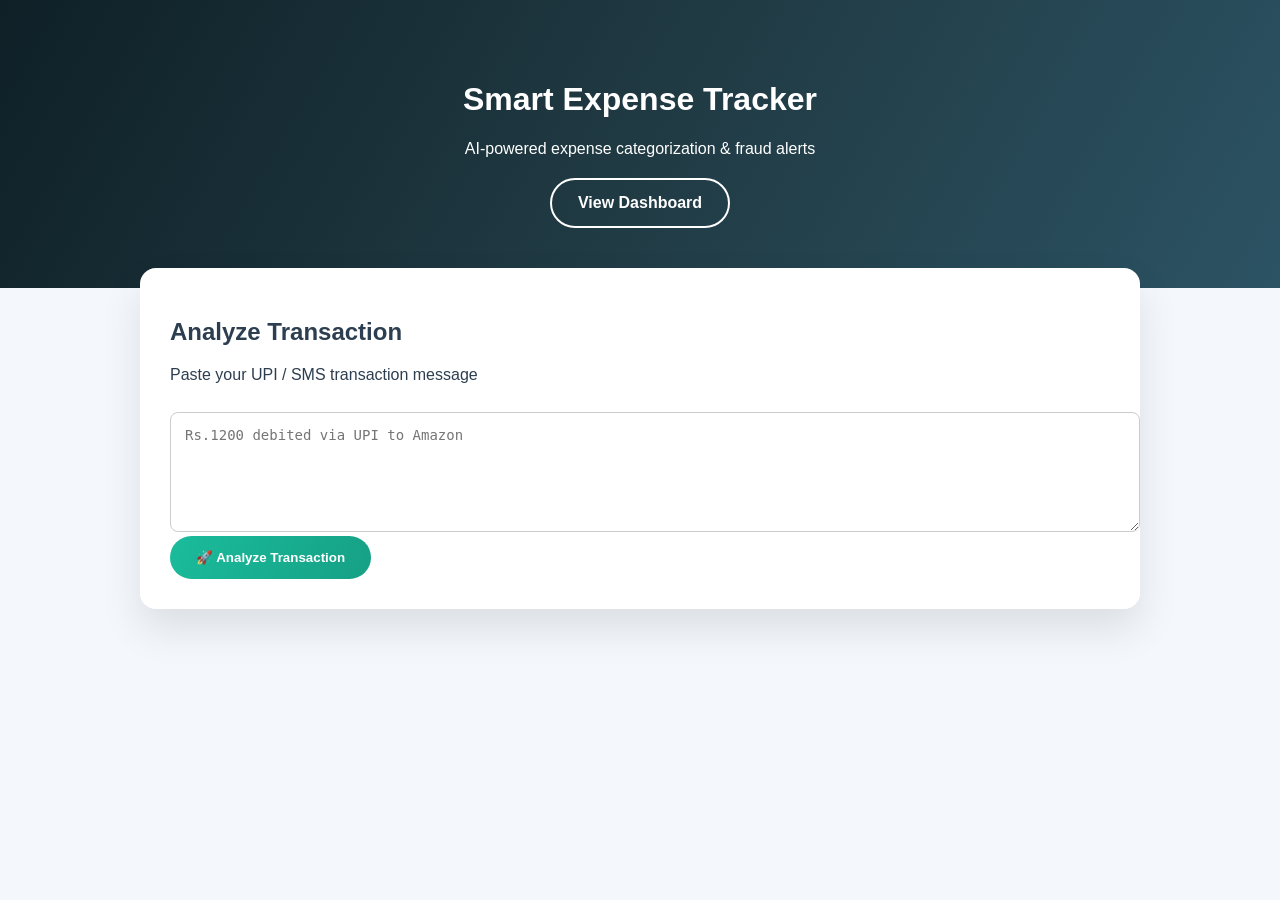
<file: templates/index.html>
<!DOCTYPE html>
<html lang="en">
<head>
    <meta charset="UTF-8">
    <title>Smart Expense Tracker</title>
    <link rel="stylesheet" href="/static/css/style.css">
</head>
<body>

<div class="hero">
    <h1>Smart Expense Tracker</h1>
    <p>AI-powered expense categorization & fraud alerts</p>

    <div class="hero-buttons">
        <a href="/dashboard" class="btn btn-outline">View Dashboard</a>
    </div>
</div>

<div class="container">

    <div class="card glass">
        <h2>Analyze Transaction</h2>
        <p class="small-text">Paste your UPI / SMS transaction message</p>

        <form method="post">
            <textarea name="message"
                placeholder="Rs.1200 debited via UPI to Amazon"
                required></textarea>

            <!-- <button type="submit" class="btn btn-primary"> -->
                <button type="submit" class="btn btn-primary">
    🚀 Analyze Transaction
</button>
</file>
<file: static/css/style.css>
/* Base */
body {
    margin: 0;
    font-family: "Segoe UI", Arial, sans-serif;
    background: #f4f7fb;
    color: #2c3e50;
}


.hero {
    background: linear-gradient(120deg, #0f2027, #203a43, #2c5364);
    padding: 60px 20px;
    text-align: center;
    color: white;
}

.hero.dark {
    background: linear-gradient(120deg, #141e30, #243b55);
}

.hero-buttons {
    margin-top: 20px;
}
.container {
    max-width: 1000px;
    margin: -40px auto 40px;
    padding: 20px;
}

.btn {
    display: inline-block;
    padding: 14px 26px;
    border-radius: 30px;
    font-weight: bold;
    text-decoration: none;
    cursor: pointer;
    transition: all 0.3s ease;
}

.btn-primary {
    background: linear-gradient(120deg, #1abc9c, #16a085);
    color: white;
    border: none;
}

.btn-primary:hover {
    transform: translateY(-2px);
    box-shadow: 0 10px 25px rgba(26,188,156,0.4);
}
.btn-outline {
    border: 2px solid white;
    color: white;
    background: transparent;
}

.btn-outline:hover {
    background: white;
    color: #2c5364;
}


.center {
    display: block;
    width: fit-content;
    margin: 30px auto;
}

.card {
    background: white;
    padding: 30px;
    border-radius: 16px;
    box-shadow: 0 20px 40px rgba(0,0,0,0.1);
    margin-bottom: 30px;
}

.glass {
    backdrop-filter: blur(6px);
}

.stats {
    display: flex;
    gap: 20px;
    margin-bottom: 30px;
}

.stat-card {
    flex: 1;
    background: white;
    padding: 20px;
    border-radius: 14px;
    text-align: center;
    box-shadow: 0 12px 30px rgba(0,0,0,0.08);
}

.stat-card h3 {
    margin: 0;
    font-size: 14px;
    color: #777;
}

.stat-card p {
    font-size: 24px;
    font-weight: bold;
}

.stat-card.warning {
    border-top: 4px solid #e74c3c;
}

.stat-card.success {
    border-top: 4px solid #1abc9c;
}

/* Form */
textarea {
    width: 100%;
    height: 90px;
    padding: 14px;
    border-radius: 8px;
    border: 1px solid #ccc;
    margin-top: 12px;
    font-size: 14px;
}

/* Chart */
.chart {
    width: 100%;
    max-width: 550px;
    margin: 20px auto;
    display: block;
}

/* Table */
.enhanced-table table {
    width: 100%;
    border-collapse: collapse;
    margin-top: 15px;
}

.enhanced-table th {
    background: #1abc9c;
    color: white;
    padding: 12px;
}

.enhanced-table td {
    padding: 10px;
    border-bottom: 1px solid #eee;
}

.enhanced-table tr:hover {
    background: #f1fdfb;
}

.badge-normal {
    background: #e8f8f5;
    color: #16a085;
    padding: 6px 12px;
    border-radius: 20px;
    font-weight: bold;
}

.badge-anomaly {
    background: #fdecea;
    color: #e74c3c;
    padding: 6px 12px;
    border-radius: 20px;
    font-weight: bold;
}
.btn-home {
    display: inline-block;
    padding: 10px 20px;
    background-color: #2c5364;   /* dark color */
    color: white;
    border-radius: 25px;
    text-decoration: none;
    font-weight: bold;
    opacity: 1;                 
    border: none;
}

.btn-home:hover {
    background-color: #1a2f3a;
    color: #fff;
}
</file>
